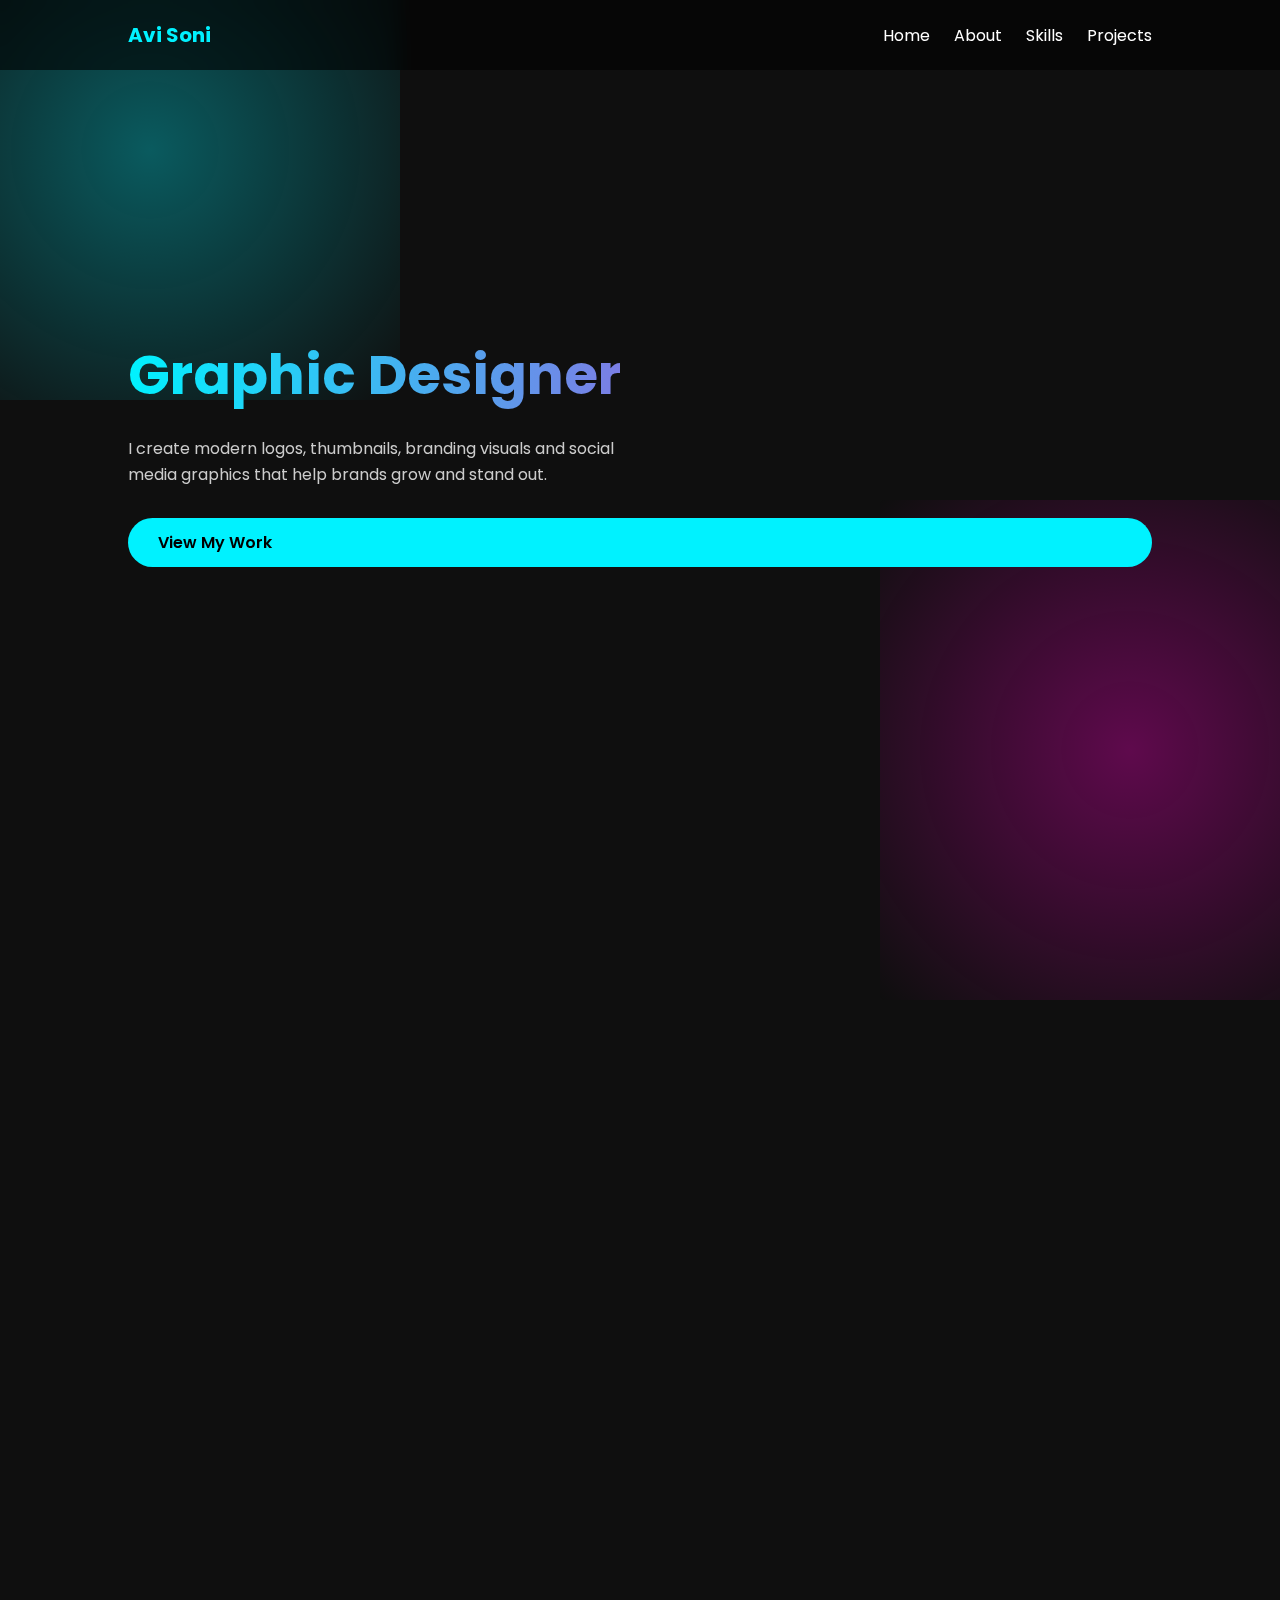
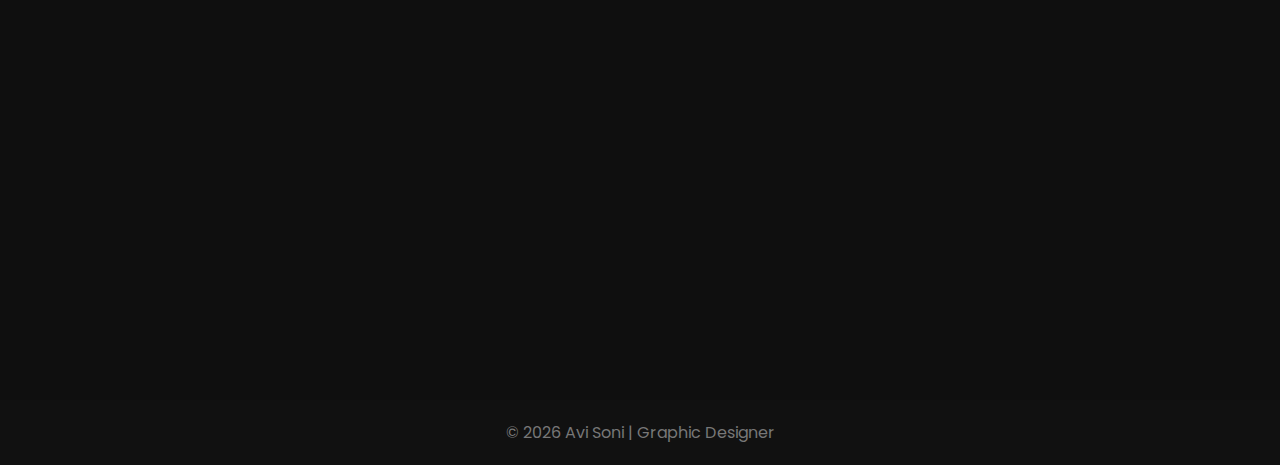
<file: INDEX.HTML>
<!DOCTYPE html>
<html lang="en">
<head>
<meta charset="UTF-8">
<meta name="viewport" content="width=device-width, initial-scale=1.0">
<title>Avi Soni | Graphic Designer</title>

<link href="https://fonts.googleapis.com/css2?family=Poppins:wght@300;400;600;700&display=swap" rel="stylesheet">

<style>
*{
  margin:0;
  padding:0;
  box-sizing:border-box;
  font-family:'Poppins',sans-serif;
}

body{
  background:#0f0f0f;
  color:white;
  overflow-x:hidden;
  scroll-behavior:smooth;
}

header{
  position:fixed;
  width:100%;
  top:0;
  left:0;
  padding:20px 10%;
  display:flex;
  justify-content:space-between;
  align-items:center;
  background:rgba(0,0,0,0.6);
  backdrop-filter:blur(10px);
  z-index:1000;
}

header h1{
  font-size:20px;
  color:#00f2ff;
}

nav a{
  margin-left:20px;
  text-decoration:none;
  color:white;
  transition:0.3s;
}

nav a:hover{
  color:#00f2ff;
}

section{
  min-height:100vh;
  padding:120px 10%;
  opacity:0;
  transform:translateY(50px);
  transition:1s ease;
}

section.active{
  opacity:1;
  transform:translateY(0);
}

.hero{
  display:flex;
  flex-direction:column;
  justify-content:center;
}

.hero h2{
  font-size:55px;
  background:linear-gradient(90deg,#00f2ff,#ff00c8);
  -webkit-background-clip:text;
  -webkit-text-fill-color:transparent;
}

.hero p{
  margin-top:20px;
  max-width:500px;
  line-height:1.6;
  color:#ccc;
}

.btn{
  margin-top:30px;
  padding:12px 30px;
  border:none;
  background:#00f2ff;
  color:black;
  cursor:pointer;
  border-radius:30px;
  transition:0.3s;
  text-decoration:none;
  display:inline-block;
  font-weight:600;
}

.btn:hover{
  background:#ff00c8;
  color:white;
  transform:scale(1.08);
}

.skills span{
  display:inline-block;
  margin:10px;
  padding:10px 20px;
  border:1px solid #00f2ff;
  border-radius:30px;
  transition:0.3s;
}

.skills span:hover{
  background:#00f2ff;
  color:black;
}

.project-box{
  margin-top:30px;
  padding:25px;
  border-radius:15px;
  background:#1a1a1a;
  transition:0.4s;
}

.project-box:hover{
  transform:translateY(-10px) scale(1.02);
  background:#222;
}

footer{
  text-align:center;
  padding:20px;
  background:#111;
  color:#777;
}

/* Animated Background Glow */
body::before{
  content:"";
  position:fixed;
  width:500px;
  height:500px;
  background:radial-gradient(circle,#00f2ff55,transparent);
  top:-100px;
  left:-100px;
  animation:move 8s infinite alternate;
  z-index:-1;
}

body::after{
  content:"";
  position:fixed;
  width:500px;
  height:500px;
  background:radial-gradient(circle,#ff00c855,transparent);
  bottom:-100px;
  right:-100px;
  animation:move 10s infinite alternate;
  z-index:-1;
}

@keyframes move{
  from{transform:translateY(0);}
  to{transform:translateY(80px);}
}
</style>
</head>

<body>

<header>
  <h1>Avi Soni</h1>
  <nav>
    <a href="#home">Home</a>
    <a href="#about">About</a>
    <a href="#skills">Skills</a>
    <a href="#projects">Projects</a>
  </nav>
</header>

<section id="home" class="hero active">
  <h2>Graphic Designer</h2>
  <p>I create modern logos, thumbnails, branding visuals and social media graphics that help brands grow and stand out.</p>
  <a href="#projects" class="btn">View My Work</a>
</section>

<section id="about">
  <h2>About Me</h2>
  <p>I’m Avi Soni, a passionate Graphic Designer who loves creating stylish and eye-catching designs. I focus on creativity, branding strategy and modern aesthetics.</p>
</section>

<section id="skills">
  <h2>My Skills</h2>
  <div class="skills">
    <span>Logo Design</span>
    <span>Thumbnail Design</span>
    <span>Brand Identity</span>
    <span>Social Media Graphics</span>
    <span>Photo Editing</span>
  </div>
</section>

<section id="projects">
  <h2>My Projects</h2>

  <div class="project-box">
    <h3>Brand Logo Project</h3>
    <p>Modern minimalist logo design for a startup brand.</p>
  </div>

  <div class="project-box">
    <h3>YouTube Thumbnail Series</h3>
    <p>High CTR engaging thumbnails for tech channel.</p>
  </div>

</section>

<footer>
  © 2026 Avi Soni | Graphic Designer
</footer>

<script>
const sections = document.querySelectorAll("section");

window.addEventListener("scroll",()=>{
  sections.forEach(sec=>{
    const top = window.scrollY;
    const offset = sec.offsetTop - 400;
    if(top > offset){
      sec.classList.add("active");
    }
  });
});
</script>

</body>
</html>
</file>
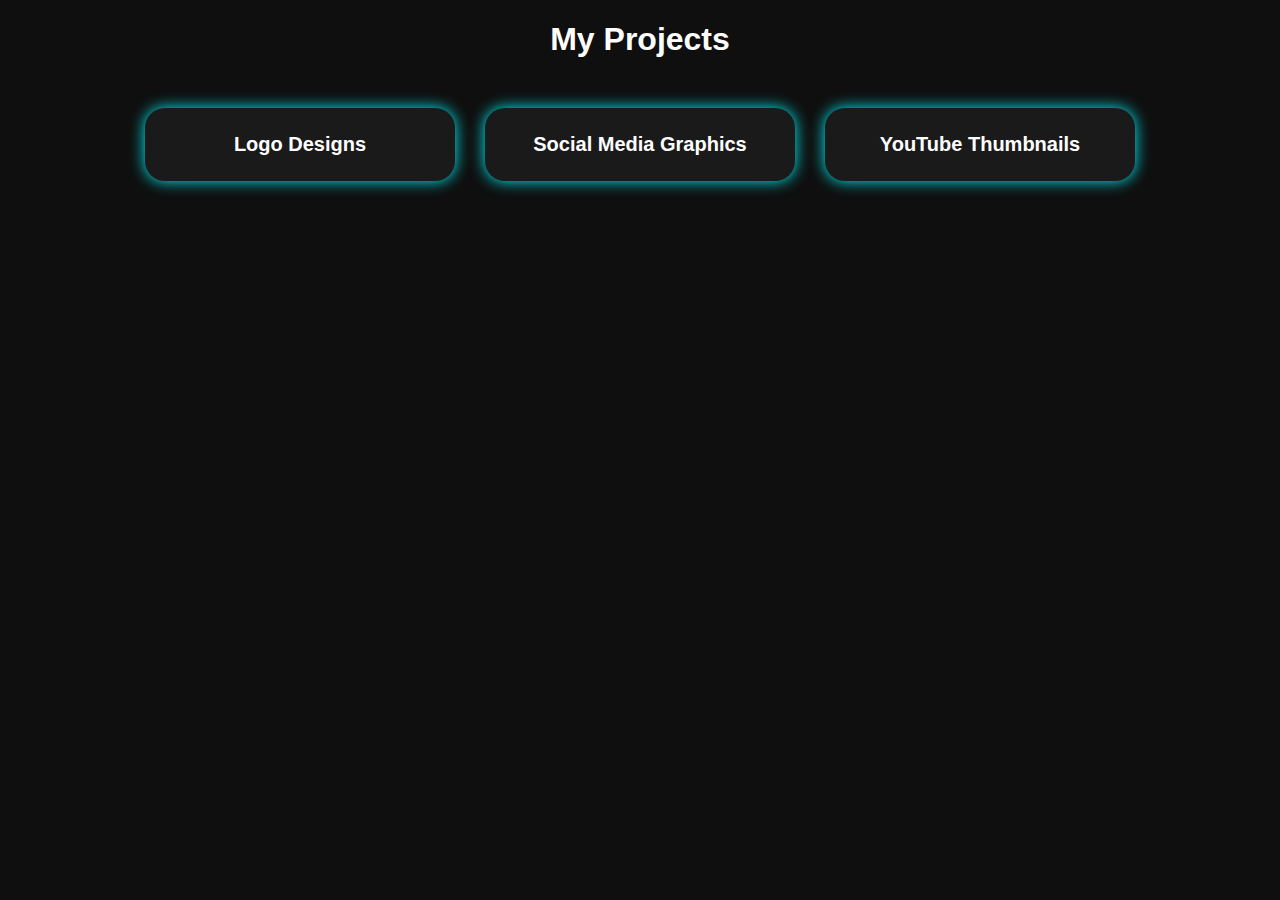
<file: projects.html>
<!DOCTYPE html>
<html>
<head>
    <meta name="viewport" content="width=device-width, initial-scale=1.0">
    <title>My Projects - Avi</title>
    <link rel="stylesheet" href="style.css">
</head>

<body>

    <div class="container">
        <h1>My Projects</h1>

        <div class="project-grid">

            <div class="project-card">
                <h3>Logo Designs</h3>
            </div>

            <div class="project-card">
                <h3>Social Media Graphics</h3>
            </div>

            <div class="project-card">
                <h3>YouTube Thumbnails</h3>
            </div>

        </div>

    </div>

</body>
</html>
</file>
<file: style.css>
body {
    margin: 0;
    font-family: Arial, sans-serif;
    background: #0f0f0f;
    color: white;
    text-align: center;
}

/* HERO SECTION */
.hero {
    padding: 60px 20px;
    position: relative;
}

.profile-container {
    display: flex;
    justify-content: center;
    margin-bottom: 20px;
}

.profile-img {
    width: 180px;
    height: 180px;
    border-radius: 50%;
    object-fit: cover;
    animation: float 3s ease-in-out infinite;
    box-shadow: 0 0 20px #00f0ff, 0 0 40px #00f0ff;
}

/* Floating Effect */
@keyframes float {
    0% { transform: translateY(0px); }
    50% { transform: translateY(-15px); }
    100% { transform: translateY(0px); }
}

.name {
    font-size: 42px;
    font-weight: bold;
    background: linear-gradient(90deg, #00f0ff, #ff00f7);
    -webkit-background-clip: text;
    -webkit-text-fill-color: transparent;
}

.profession {
    color: #aaa;
    margin-top: -10px;
}

/* FEEDBACK SECTION */
.feedback-section {
    padding: 60px 20px;
}

.feedback-slider {
    position: relative;
    max-width: 500px;
    margin: auto;
    overflow: hidden;
}

.feedback {
    display: none;
    animation: fade 0.8s ease-in-out;
}

.feedback.active {
    display: block;
}

.feedback p {
    font-size: 18px;
    margin-bottom: 10px;
}

.feedback h4 {
    color: #00f0ff;
}

@keyframes fade {
    from { opacity: 0; transform: translateX(50px); }
    to { opacity: 1; transform: translateX(0); }
}border-radius:15px;
margin-bottom:15px;
}

.testimonial{
background:#f8f8f8;
padding:50px;
border-radius:20px;
max-width:700px;
margin:0 auto;
font-style:italic;
}

.contact a{
display:block;
margin:10px 0;
text-decoration:none;
color:#ff1a75;
font-weight:600;
}

footer{
padding:20px;
background:#111;
color:#fff;
text-align:center;
}

@media(max-width:768px){
h1{font-size:34px;}
h2{font-size:26px;}
.card{width:100%;}
section{padding:60px 6%;}
}.whatsapp-btn{
    text-decoration:none;
    padding:15px 40px;
    font-size:18px;
    font-weight:bold;
    color:white;
    background:#25D366;
    border-radius:50px;
    transition:0.3s ease;
    box-shadow:0 0 15px rgba(37,211,102,0.6);
}

.whatsapp-btn:hover{
    transform:scale(1.08);
    box-shadow:0 0 30px rgba(37,211,102,0.8);
}

/* ===== PROJECT PAGE ===== */
.project-grid{
    display:flex;
    justify-content:center;
    flex-wrap:wrap;
    gap:30px;
    margin-top:50px;
}

.project-card{
    width:260px;
    padding:25px;
    border-radius:20px;
    background:#f5f5f5;
    box-shadow:0 0 15px rgba(0,198,255,0.4);
    transition:0.3s ease;
    text-align:center;
}

.project-card:hover{
    transform:translateY(-10px) scale(1.05);
    box-shadow:0 0 30px rgba(255,0,120,0.6);
    }    padding:15px 40px;
    font-size:18px;
    font-weight:bold;
    color:white;
    background:#25D366;
    border-radius:50px;
    transition:0.3s ease;
    box-shadow:0 0 15px #25D366;
}

.whatsapp-btn:hover{
    transform:scale(1.08);
    box-shadow:0 0 30px #25D366;
}

/* ================================================= */
/* ============ PROJECT PAGE STYLING ============== */
/* ================================================= */

.project-grid{
    display:flex;
    justify-content:center;
    flex-wrap:wrap;
    gap:30px;
    margin-top:50px;
}

.project-card{
    width:260px;
    padding:25px;
    border-radius:20px;
    background:#1a1a1a;
    box-shadow:0 0 15px #00f7ff;
    transition:0.3s ease;
    text-align:center;
}

.project-card h3{
    margin:0;
    font-size:20px;
}

.project-card:hover{
    transform:translateY(-10px) scale(1.05);
    box-shadow:0 0 35px #ff00c8;
    }box-shadow:0 0 20px rgba(37,211,102,0.8);
transition:0.3s;
}

.whatsapp-btn:hover{
transform:scale(1.15);
  }bottom:25px;
right:25px;
background:#25D366;
color:white;
padding:12px 22px;
border-radius:30px;
text-decoration:none;
font-weight:600;
transition:0.3s;
}

.whatsapp-btn:hover{
background:#1ebe5d;
transform:translateY(-3px);
  }
</file>
